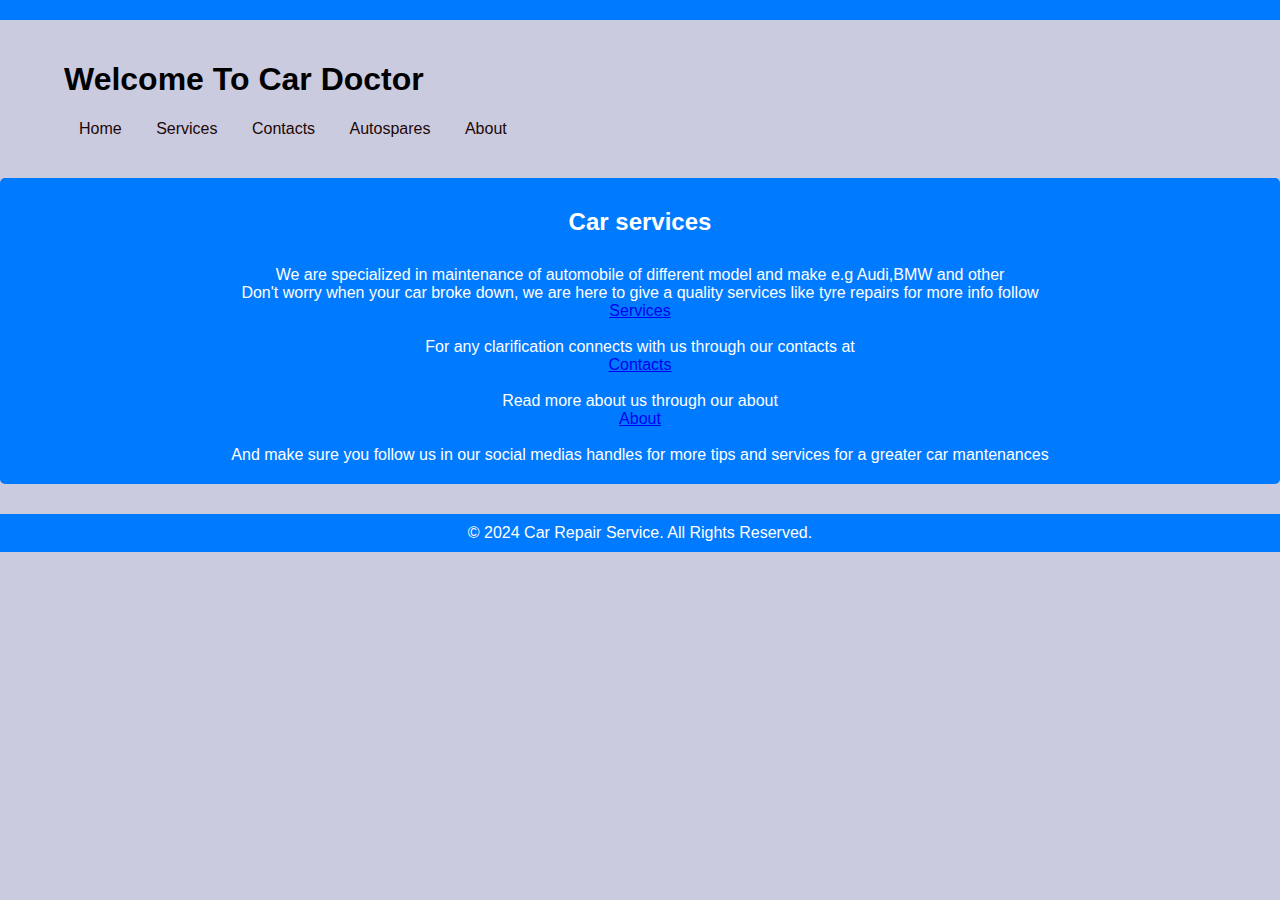
<file: index.html>
<!DOCTYPE html>
<html lang="en">
<head>
    <meta charset="UTF-8">
    <meta name="viewport" content="width=device-width, initial-scale=1.0">
    <title>Car Services</title>
    <link rel="stylesheet" href="styles.css">
</head>
<body>
    <header></header>
        <div class="container">
            <h1>Welcome To Car Doctor</h1>

            <nav>
                <ul>
                    <li><a href="/">Home</a></li>
                    <li><a href="services.html">Services</a></li>
                    <li><a href="contact.html">Contacts</a></li>
                    <li><a href="parts.html">Autospares</a></li>
                    <li><a href="about.html">About</a></li>
                </ul>
            </nav>
        </div>
    </header>
    <section>
        <div class="content">
            <h2>Car services </h2>
            <p>We are specialized in maintenance of automobile of different model and make 
                e.g Audi,BMW and other</br>
                Don't worry when your car broke down, we are here to give a quality services
                like tyre repairs for more info follow <a href="services.html">Services</a> </br>
                For any clarification connects with us through our contacts at <a href="contact.html">Contacts</a> </br>
                Read more about us through our about <a href="about.html">About</a> </br>
                And make sure you follow us in our social medias handles for more tips and services for a greater car mantenances
            </p>

        </div>
    </section>
    <footer>
        <div class="contact">
                <p>&copy; 2024 Car Repair Service. All Rights Reserved.</p>
        </div>
    </footer>

    
</body>
</html>
</file>
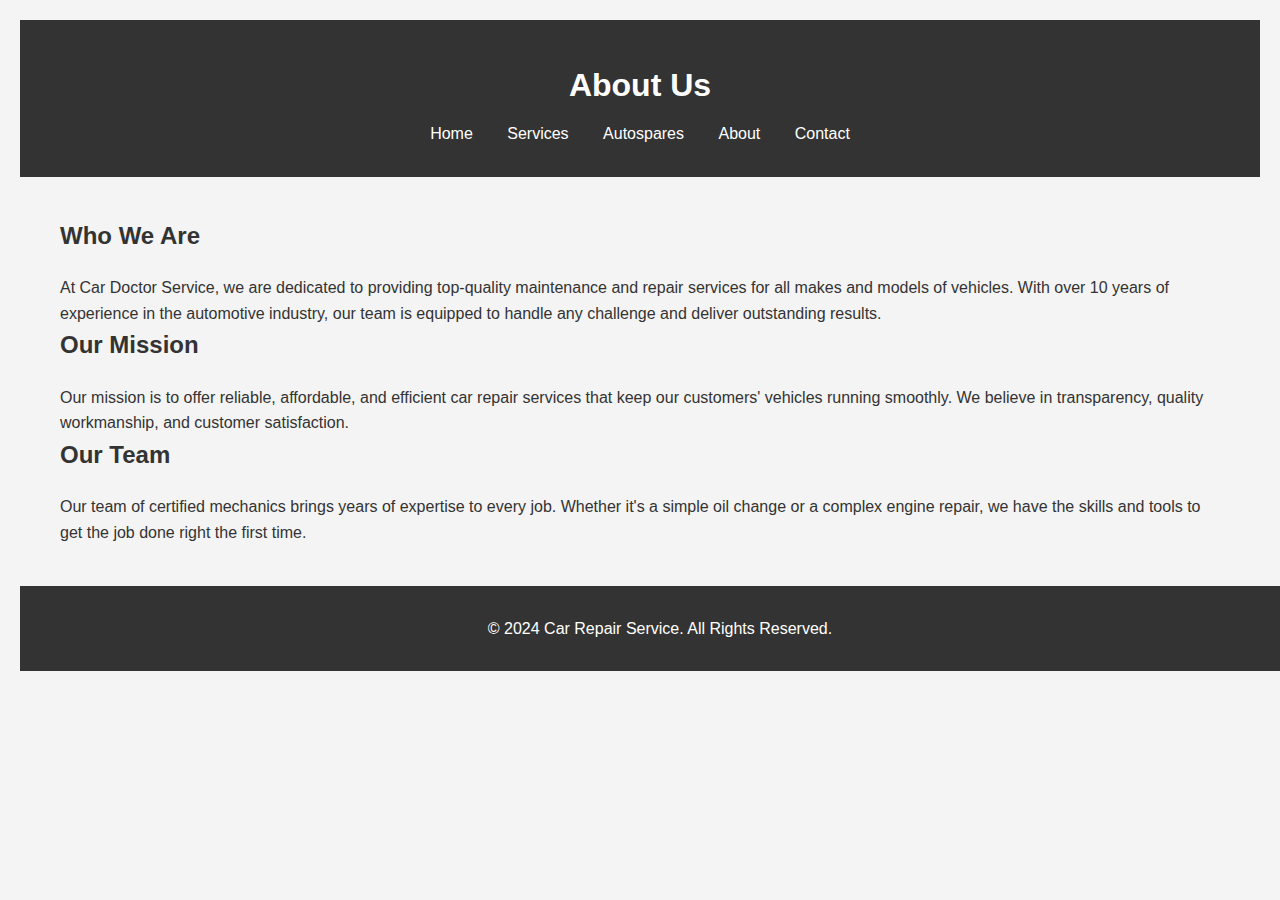
<file: about.html>
<!DOCTYPE html>
<html lang="en">
<head>
    <meta charset="UTF-8">
    <meta name="viewport" content="width=device-width, initial-scale=1.0">
    <title>About Us</title>
    <link rel="stylesheet" href="parts.css">
</head>
<body>
    <!-- Header Section -->
    <header>
        <div class="container">
            <h1>About Us</h1>
            <nav>
                <ul>
                    <li><a href="index.html">Home</a></li>
                    <li><a href="services.html">Services</a></li>
                    <li><a href="parts.html">Autospares</a></li>
                    <li><a href="about.html">About</a></li>
                    <li><a href="contact.html">Contact</a></li>
                </ul>
            </nav>
        </div>
    </header>

    <!-- About Section -->
    <section id="about">
        <div class="container">
            <h2>Who We Are</h2>
            <p>At Car Doctor Service, we are dedicated to providing top-quality maintenance and repair services for all makes and models of vehicles. With over 10 years of experience in the automotive industry, our team is equipped to handle any challenge and deliver outstanding results.</p>

            <h2>Our Mission</h2>
            <p>Our mission is to offer reliable, affordable, and efficient car repair services that keep our customers' vehicles running smoothly. We believe in transparency, quality workmanship, and customer satisfaction.</p>

            <h2>Our Team</h2>
            <p>Our team of certified mechanics brings years of expertise to every job. Whether it's a simple oil change or a complex engine repair, we have the skills and tools to get the job done right the first time.</p>
        </div>
    </section>

    <!-- Footer -->
    <footer>
        <div class="container">
            <p>&copy; 2024 Car Repair Service. All Rights Reserved.</p>
        </div>
    </footer>
</body>
</html>
</file>
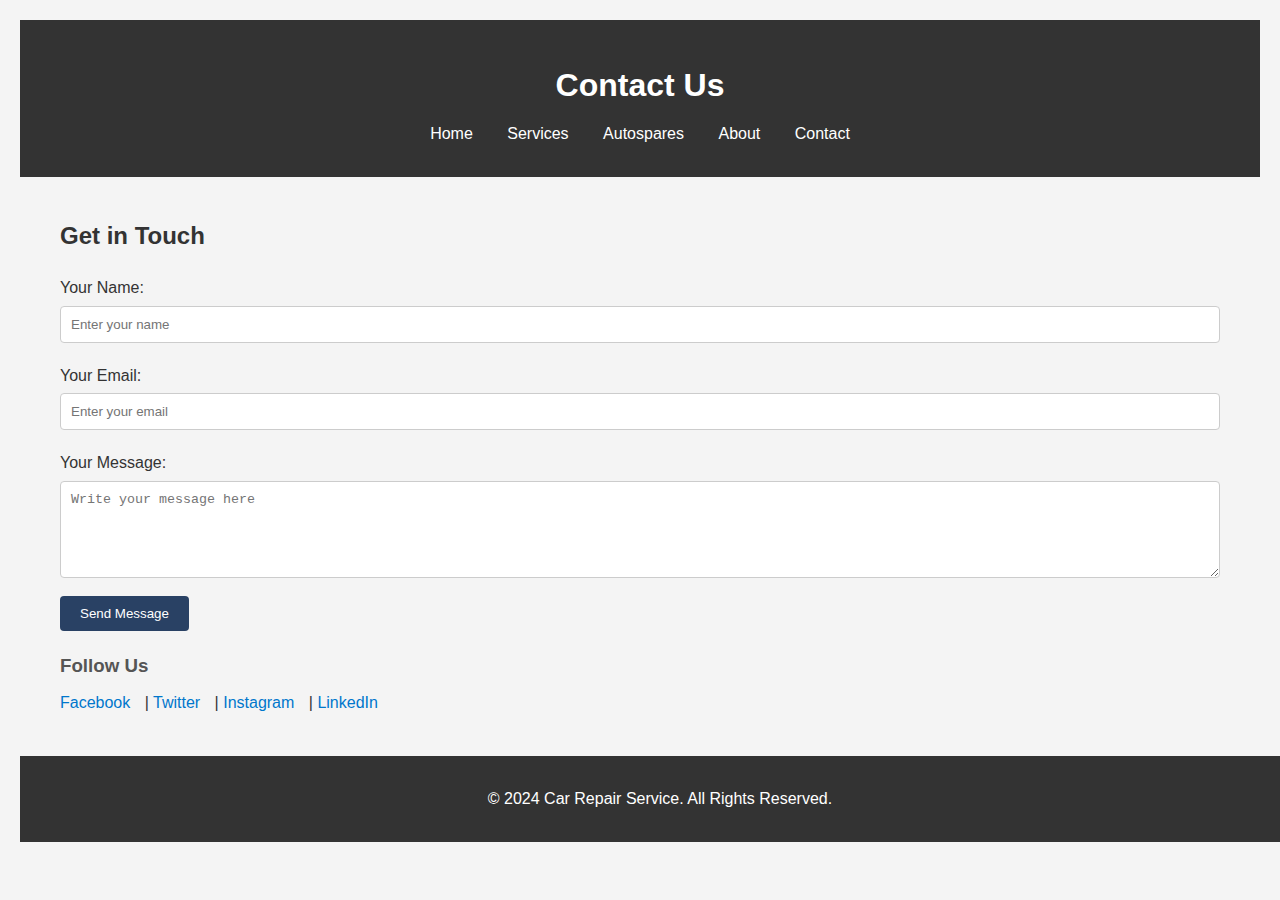
<file: contact.html>
<!DOCTYPE html>
<html lang="en">
<head>
    <meta charset="UTF-8">
    <meta name="viewport" content="width=device-width, initial-scale=1.0">
    <title>Contact Us</title>
    <link rel="stylesheet" href="parts.css">
</head>
<body>
    <!-- Header Section -->
    <header>
        <div class="container">
            <h1>Contact Us</h1>
            <nav>
                <ul>
                    <li><a href="index.html">Home</a></li>
                    <li><a href="services.html">Services</a></li>
                    <li><a href="parts.html">Autospares</a></li>
                    <li><a href="about.html">About</a></li>
                    <li><a href="contact.html">Contact</a></li>
                </ul>
            </nav>
        </div>
    </header>

    <!-- Contact Form Section -->
    <section id="contact">
        <div class="container">
            <h2>Get in Touch</h2>
            <form id="contact-form">
                <label for="name">Your Name:</label>
                <input type="text" id="name" name="name" placeholder="Enter your name" required>

                <label for="email">Your Email:</label>
                <input type="email" id="email" name="email" placeholder="Enter your email" required>

                <label for="message">Your Message:</label>
                <textarea id="message" name="message" rows="5" placeholder="Write your message here" required></textarea>

                <input type="submit" value="Send Message">
            </form>

            <!-- Social Media Links -->
            <div class="social-media">
                <h3>Follow Us</h3>
                <a href="https://facebook.com/your-page" target="_blank">Facebook</a> |
                <a href="https://twitter.com/your-page" target="_blank">Twitter</a> |
                <a href="https://instagram.com/your-page" target="_blank">Instagram</a> |
                <a href="https://linkedin.com/in/your-profile" target="_blank">LinkedIn</a>
            </div>
        </div>
    </section>

    <!-- Footer -->
    <footer>
        <div class="container">
            <p>&copy; 2024 Car Repair Service. All Rights Reserved.</p>
        </div>
    </footer>

    <!-- JavaScript for form handling -->
    <script src="main.js"></script>
</body>
</html>
</file>
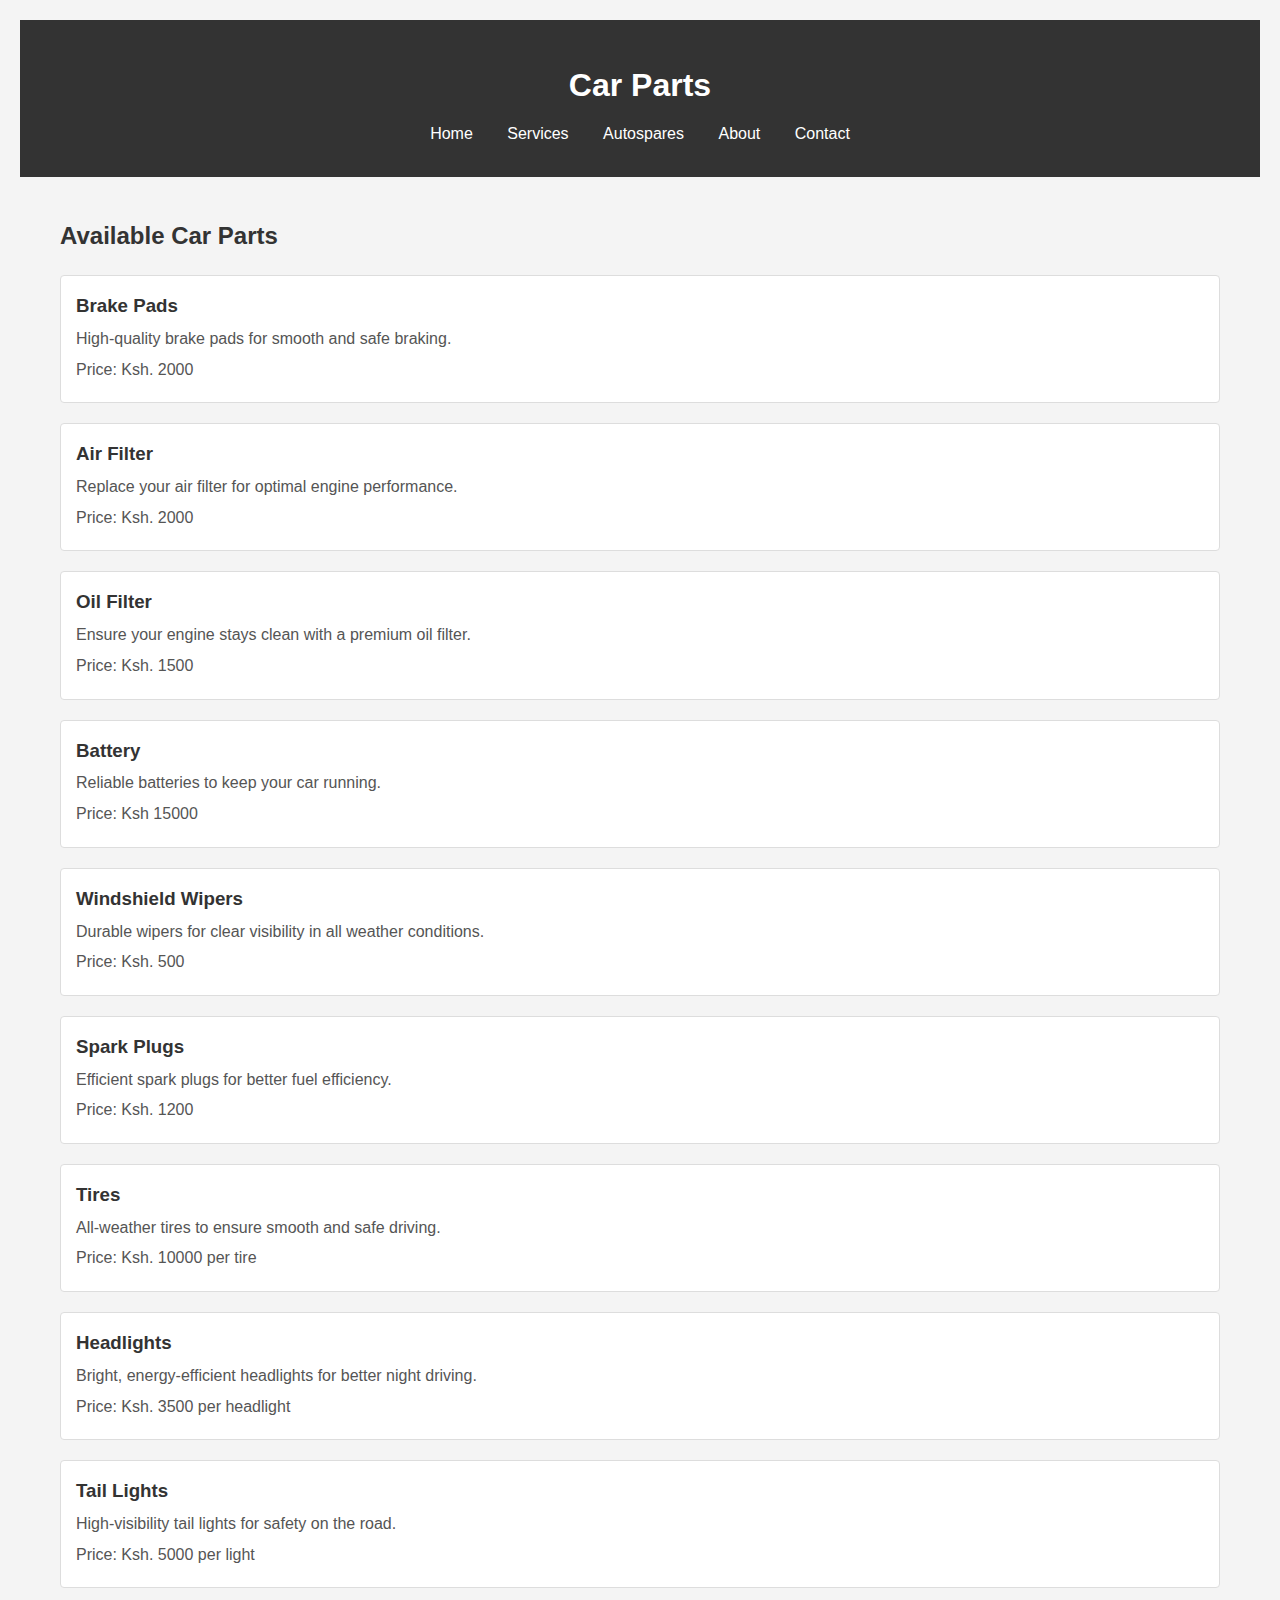
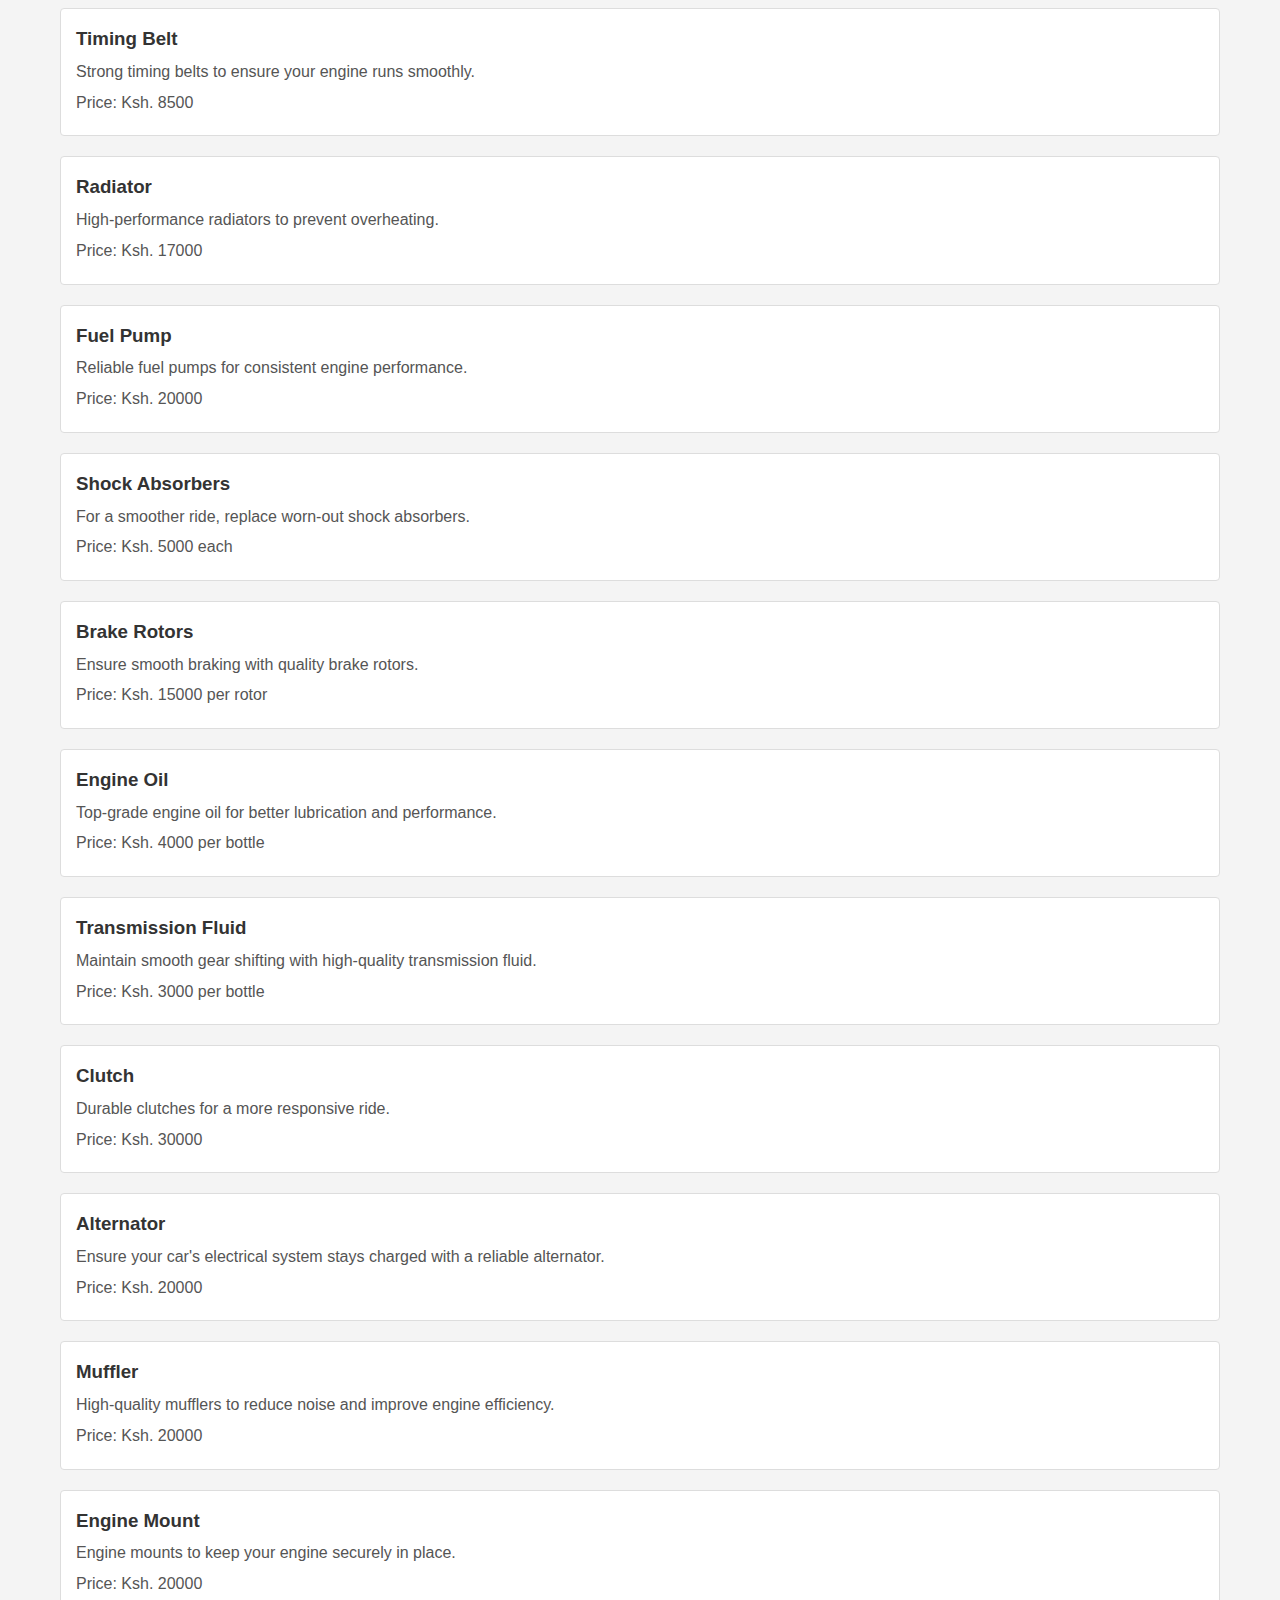
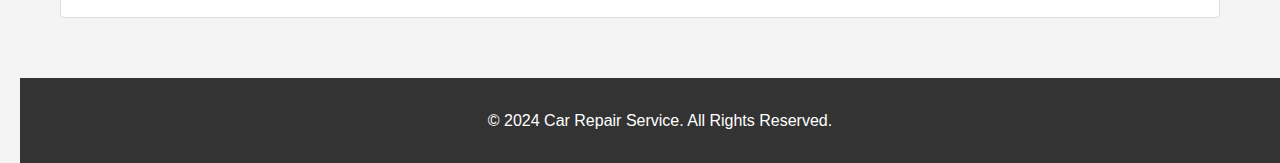
<file: parts.html>
<!DOCTYPE html>
<html lang="en">
<head>
    <meta charset="UTF-8">
    <meta name="viewport" content="width=device-width, initial-scale=1.0">
    <title>Car Parts</title>
    <link rel="stylesheet" href="parts.css">
</head>
<body>
    <!-- Header Section -->
    <header>
        <div class="container">
            <h1>Car Parts</h1>
            <nav>
                <ul>
                    <li><a href="index.html">Home</a></li>
                    <li><a href="services.html">Services</a></li>
                    <li><a href="parts.html">Autospares</a></li>
                    <li><a href="about.html">About</a></li>
                    <li><a href="contact.html">Contact</a></li>
                </ul>
            </nav>
        </div>
    </header>

    <!-- Parts Section -->
    <section id="parts">
        <div class="container">
            <h2>Available Car Parts</h2>
            <ul class="parts-list">
                <li>
                    <h3>Brake Pads</h3>
                    <p>High-quality brake pads for smooth and safe braking.</p>
                    <p>Price: Ksh. 2000</p>
                </li>
                <li>
                    <h3>Air Filter</h3>
                    <p>Replace your air filter for optimal engine performance.</p>
                    <p>Price: Ksh. 2000</p>
                </li>
                <li>
                    <h3>Oil Filter</h3>
                    <p>Ensure your engine stays clean with a premium oil filter.</p>
                    <p>Price: Ksh. 1500</p>
                </li>
                <li>
                    <h3>Battery</h3>
                    <p>Reliable batteries to keep your car running.</p>
                    <p>Price: Ksh 15000</p>
                </li>
                <li>
                    <h3>Windshield Wipers</h3>
                    <p>Durable wipers for clear visibility in all weather conditions.</p>
                    <p>Price: Ksh. 500</p>
                </li>
                <li>
                    <h3>Spark Plugs</h3>
                    <p>Efficient spark plugs for better fuel efficiency.</p>
                    <p>Price: Ksh. 1200</p>
                </li>
                <li>
                    <h3>Tires</h3>
                    <p>All-weather tires to ensure smooth and safe driving.</p>
                    <p>Price: Ksh. 10000 per tire</p>
                </li>
                <li>
                    <h3>Headlights</h3>
                    <p>Bright, energy-efficient headlights for better night driving.</p>
                    <p>Price: Ksh. 3500 per headlight</p>
                </li>
                <li>
                    <h3>Tail Lights</h3>
                    <p>High-visibility tail lights for safety on the road.</p>
                    <p>Price: Ksh. 5000 per light</p>
                </li>
                <li>
                    <h3>Timing Belt</h3>
                    <p>Strong timing belts to ensure your engine runs smoothly.</p>
                    <p>Price: Ksh. 8500</p>
                </li>
                <li>
                    <h3>Radiator</h3>
                    <p>High-performance radiators to prevent overheating.</p>
                    <p>Price: Ksh. 17000</p>
                </li>
                <li>
                    <h3>Fuel Pump</h3>
                    <p>Reliable fuel pumps for consistent engine performance.</p>
                    <p>Price: Ksh. 20000</p>
                </li>
                <li>
                    <h3>Shock Absorbers</h3>
                    <p>For a smoother ride, replace worn-out shock absorbers.</p>
                    <p>Price: Ksh. 5000 each</p>
                </li>
                <li>
                    <h3>Brake Rotors</h3>
                    <p>Ensure smooth braking with quality brake rotors.</p>
                    <p>Price: Ksh. 15000 per rotor</p>
                </li>
                <li>
                    <h3>Engine Oil</h3>
                    <p>Top-grade engine oil for better lubrication and performance.</p>
                    <p>Price: Ksh. 4000 per bottle</p>
                </li>
                <li>
                    <h3>Transmission Fluid</h3>
                    <p>Maintain smooth gear shifting with high-quality transmission fluid.</p>
                    <p>Price: Ksh. 3000 per bottle</p>
                </li>
                <li>
                    <h3>Clutch</h3>
                    <p>Durable clutches for a more responsive ride.</p>
                    <p>Price: Ksh. 30000</p>
                </li>
                <li>
                    <h3>Alternator</h3>
                    <p>Ensure your car's electrical system stays charged with a reliable alternator.</p>
                    <p>Price: Ksh. 20000</p>
                </li>
                <li>
                    <h3>Muffler</h3>
                    <p>High-quality mufflers to reduce noise and improve engine efficiency.</p>
                    <p>Price: Ksh. 20000</p>
                </li>
                <li>
                    <h3>Engine Mount</h3>
                    <p>Engine mounts to keep your engine securely in place.</p>
                    <p>Price: Ksh. 20000</p>
                </li>
            </ul>
        </div>
    </section>

    <!-- Footer -->
    <footer>
        <div class="container">
            <p>&copy; 2024 Car Repair Service. All Rights Reserved.</p>
        </div>
    </footer>
</body>
</html>
</file>
<file: styles.css>
/* Global Styles */
body {
    font-family: 'Arial', sans-serif;
    margin: 0;
    padding: 0;
    background-color: #cbcbdf;
}

.container {
    width: 90%;
    max-width: 1200px;
    margin: auto;
    padding: 20px;
}

/* Header */
header {
    background-color: #007BFF;
    color: rgb(124, 32, 32);
    padding: 10px 0;
    text-align: center;
}

header h1 {
    margin: 0;
}

nav ul {
    padding: 0;
    margin: 10px 0 0;
    list-style-type: none;
}

nav ul li {
    display: inline;
    margin: 0 15px;
}

nav ul li a {
    color: rgb(27, 7, 7);
    text-decoration: none;
}
/* Service List */
.content{
    padding: 20px 0;
    background-color: #fff;
    margin-top: 20px;
}

.content h2 {
    text-align: center;
    margin-bottom: 30px;
}

.content p {
    display: grid;
    grid-template-columns: 1fr;
    
    padding: 0;
    list-style-type: none;
    justify-content: space-between;
    text-align: center;
}

p {
    background-color: #007BFF;

}

 

 p {
    margin: 10px 0;
}

.content {
    background-color: #007BFF;
    color: white;
    border: none;
    padding: 10px 20px;
    cursor: pointer;
    border-radius: 5px;
    font-size: 16px;
}
footer {
    background-color: #007BFF;
    color: white;
    text-align: center;
    padding: 10px 0;
    margin-top: 30px;
}

footer p {
    margin: 0;
}
</file>
<file: parts.css>
/* General Styles */
* {
    margin: 0;
    padding: 0;
    box-sizing: border-box;
}

body {
    font-family: Arial, sans-serif;
    line-height: 1.6;
    background-color: #f4f4f4;
    color: #333;
    padding: 20px;
}

.container {
    max-width: 1200px;
    margin: 0 auto;
    padding: 20px;
}

/* Header Styling */
header {
    background: #333;
    color: #fff;
    padding: 10px 0;
    text-align: center;
}

header h1 {
    margin: 10px 0;
}

header nav ul {
    list-style: none;
    padding: 0;
}

header nav ul li {
    display: inline;
    margin: 0 15px;
}

header nav ul li a {
    color: #fff;
    text-decoration: none;
}

header nav ul li a:hover {
    text-decoration: underline;
}

/* Section Styling */
section {
    margin: 20px 0;
}

h2 {
    color: #333;
    font-size: 24px;
    margin-bottom: 20px;
}

/* Contact Form Styling */
#contact-form label {
    display: block;
    margin: 10px 0 5px;
}

#contact-form input[type="text"],
#contact-form input[type="email"],
#contact-form textarea {
    width: 100%;
    padding: 10px;
    border: 1px solid #ccc;
    border-radius: 4px;
    margin-bottom: 10px;
}

#contact-form input[type="submit"] {
    background: #294164;
    color: #fff;
    padding: 10px 20px;
    border: none;
    border-radius: 4px;
    cursor: pointer;
}

#contact-form input[type="submit"]:hover {
    background: #555;
}

/* Social Media Links */
.social-media {
    margin-top: 20px;
}

.social-media h3 {
    margin-bottom: 10px;
    color: #555;
}

.social-media a {
    color: #0077cc;
    text-decoration: none;
    margin-right: 10px;
}

.social-media a:hover {
    text-decoration: underline;
}

/* Parts List Styling */
.parts-list {
    list-style: none;
    padding: 0;
}

.parts-list li {
    margin-bottom: 20px;
    background: #fff;
    padding: 15px;
    border: 1px solid #ddd;
    border-radius: 4px;
    transition: all 0.3s ease;
}

.parts-list li h3 {
    margin-bottom: 5px;
    color: #333;
}

.parts-list li p {
    margin: 5px 0;
    color: #555;
}

.parts-list li:hover {
    box-shadow: 0 4px 8px rgba(0, 0, 0, 0.1);
}

/* Footer Styling */
footer {
    background: #333;
    color: #fff;
    text-align: center;
    padding: 10px 0;
    position: absolute;
    bottom: lower;
    width: 100%;
}

/* Responsive Design */
@media (max-width: 768px) {
    header nav ul li {
        display: block;
        margin: 10px 0;
    }
    
    .parts-list li {
        margin-bottom: 15px;
    }
}
</file>
